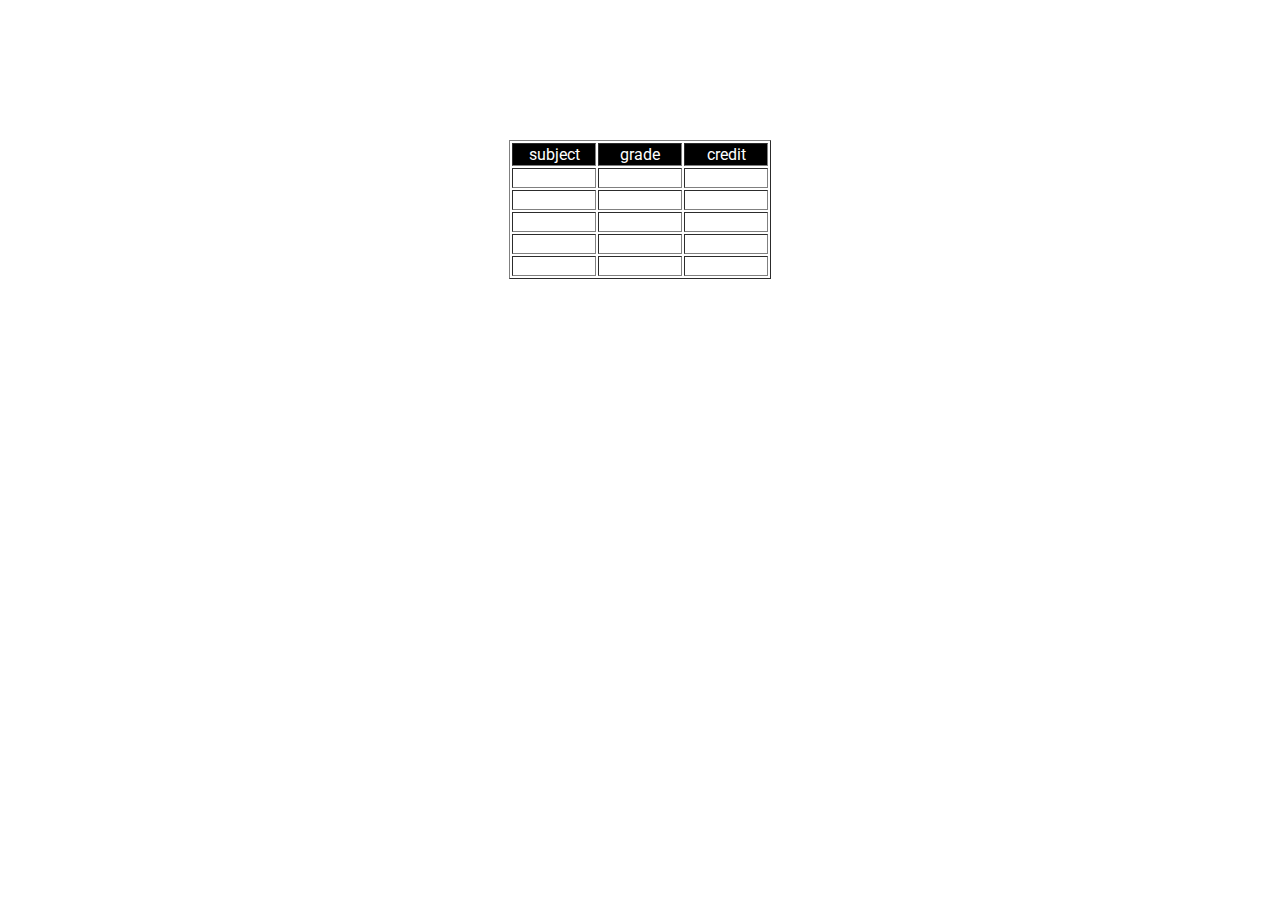
<file: cal.html>
<!DOCTYPE html>
<html lang="en">

<head>
    <meta charset="UTF-8">
    <meta name="viewport" content="width=device-width, initial-scale=1.0">
    <title>Document</title>
    <style>
        @import url('https://fonts.googleapis.com/css?family=Roboto:300');
        body {
            font-family: "Roboto", sans-serif;
        }
        
        table {
            margin-top: 140px;
        }
        
        td {
            width: 80px;
            text-align: center;
        }
        
        #title {
            background-color: black;
            color: white;
        }
        
        p {
            text-align: center;
        }
    </style>
</head>

<body>
    <center>
        <table border="1">
            <tr id="title">
                <td>subject</td>
                <td>grade</td>
                <td>credit</td>
            </tr>
            <tr>
                <td>
                    <p id="s1"></p>
                </td>
                <td>
                    <p id="g1"></p>
                </td>
                <td>
                    <p id="c1"></p>
                </td>

            </tr>
            <tr>
                <td>
                    <p id="s2"></p>
                </td>
                <td>
                    <p id="g2"></p>
                </td>
                <td>
                    <p id="c2"></p>
                </td>

            </tr>
            <tr>
                <td>
                    <p id="s3"></p>
                </td>
                <td>
                    <p id="g3"></p>
                </td>
                <td>
                    <p id="c3"></p>
                </td>

            </tr>
            <tr>
                <td>
                    <p id="s4"></p>
                </td>
                <td>
                    <p id="g4"></p>
                </td>
                <td>
                    <p id="c4"></p>
                </td>

            </tr>
            <tr>
                <td>
                    <p id="s5"></p>
                </td>
                <td>
                    <p id="g5"></p>
                </td>
                <td>
                    <p id="c5"></p>
                </td>

            </tr>

        </table>
        <h3 id="sem1">Your CGPA is</h3>
    </center>

    <script>
        function getQueryParam(param) {
            const urlParams = new URLSearchParams(window.location.search);
            return urlParams.get(param);
        }
        const sem1 = getQueryParam('sem1');

        document.getElementById('sem1').textContent = sem1;

        const s1 = getQueryParam('subject1');
        const s2 = getQueryParam('subject2');
        const s3 = getQueryParam('subject3');
        const s4 = getQueryParam('subject4');
        const s5 = getQueryParam('subject5');
        const g1 = getQueryParam("g1");
        const g2 = getQueryParam("g2");
        const g3 = getQueryParam("g3");
        const g4 = getQueryParam("g4");
        const g5 = getQueryParam("g5");
        const c1 = getQueryParam("c1");
        const c2 = getQueryParam("c2");
        const c3 = getQueryParam("c3");
        const c4 = getQueryParam("c4");
        const c5 = getQueryParam("c5");

        document.getElementById('s1').textContent = s1;
        document.getElementById('s2').textContent = s2;
        document.getElementById('s3').textContent = s3;
        document.getElementById('s4').textContent = s4;
        document.getElementById('s5').textContent = s5;
        document.getElementById('g1').textContent = g1;
        document.getElementById('g2').textContent = g2;
        document.getElementById('g3').textContent = g3;
        document.getElementById('g4').textContent = g4;
        document.getElementById('g5').textContent = g5;
        document.getElementById('c1').textContent = c1;
        document.getElementById('c2').textContent = c2;
        document.getElementById('c3').textContent = c3;
        document.getElementById('c4').textContent = c4;
        document.getElementById('c5').textContent = c5;
    </script>
</body>

</html>
</file>
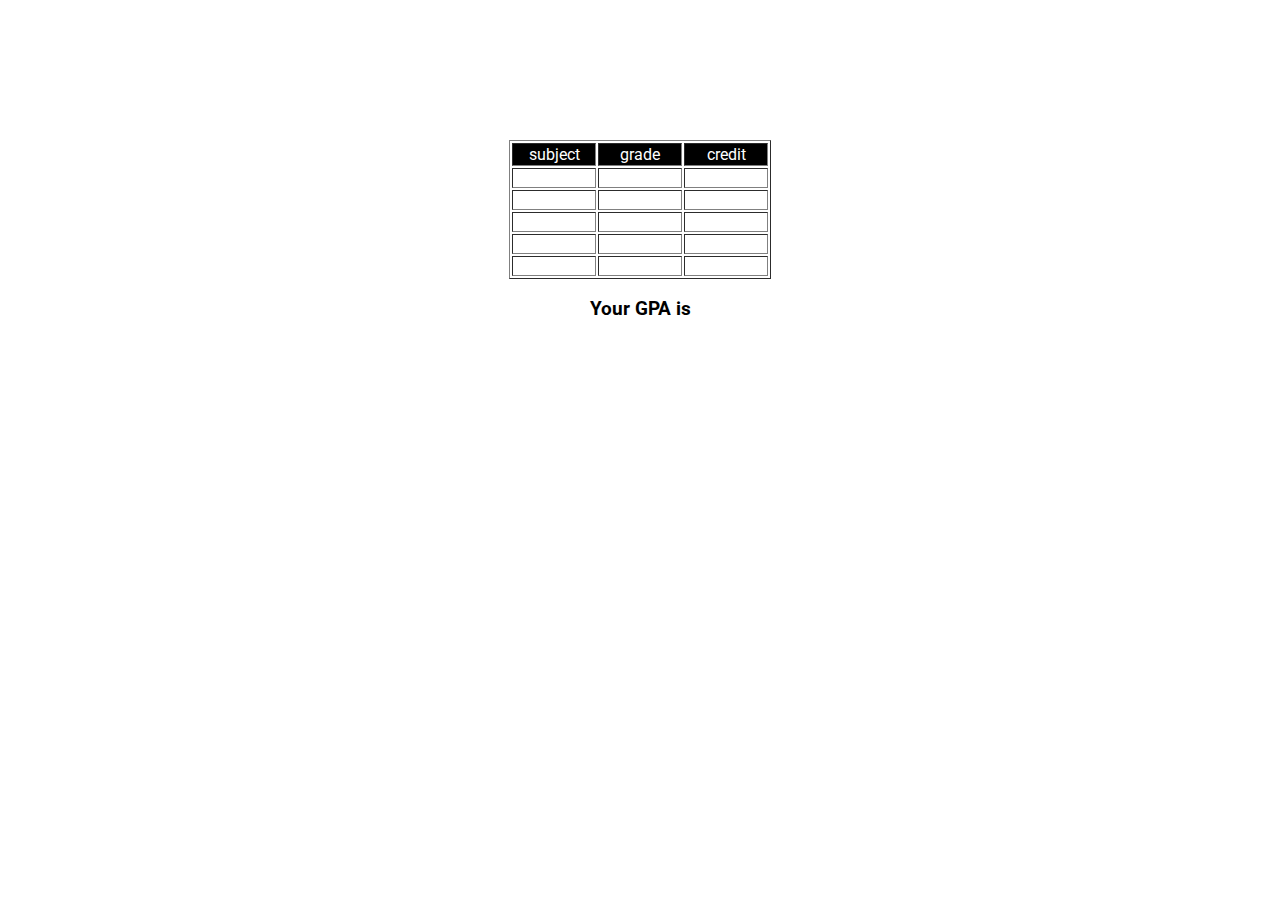
<file: cal2.html>
<!DOCTYPE html>
<html lang="en">

<head>
    <meta charset="UTF-8">
    <meta name="viewport" content="width=device-width, initial-scale=1.0">
    <title>Document</title>
    <style>
        @import url('https://fonts.googleapis.com/css?family=Roboto:300');
        body {
            font-family: "Roboto", sans-serif;
        }
        
        table {
            margin-top: 140px;
        }
        
        td {
            width: 80px;
            text-align: center;
        }
        
        #title {
            background-color: black;
            color: white;
        }
        
        p {
            text-align: center;
        }
    </style>
</head>

<body>
    <center>
        <table border="1">
            <tr id="title">
                <td>subject</td>
                <td>grade</td>
                <td>credit</td>
            </tr>
            <tr>
                <td>
                    <p id="s1"></p>
                </td>
                <td>
                    <p id="g1"></p>
                </td>
                <td>
                    <p id="c1"></p>
                </td>

            </tr>
            <tr>
                <td>
                    <p id="s2"></p>
                </td>
                <td>
                    <p id="g2"></p>
                </td>
                <td>
                    <p id="c2"></p>
                </td>

            </tr>
            <tr>
                <td>
                    <p id="s3"></p>
                </td>
                <td>
                    <p id="g3"></p>
                </td>
                <td>
                    <p id="c3"></p>
                </td>

            </tr>
            <tr>
                <td>
                    <p id="s4"></p>
                </td>
                <td>
                    <p id="g4"></p>
                </td>
                <td>
                    <p id="c4"></p>
                </td>

            </tr>
            <tr>
                <td>
                    <p id="s5"></p>
                </td>
                <td>
                    <p id="g5"></p>
                </td>
                <td>
                    <p id="c5"></p>
                </td>

            </tr>

        </table>
        <h3 id="demo">Your GPA is</h3>
    </center>

    <script>
        function getQueryParam(param) {
            const urlParams = new URLSearchParams(window.location.search);
            return urlParams.get(param);
        }


        const s1 = getQueryParam('subject1');
        const s2 = getQueryParam('subject2');
        const s3 = getQueryParam('subject3');
        const s4 = getQueryParam('subject4');
        const s5 = getQueryParam('subject5');
        const g1 = getQueryParam("g1");
        const g2 = getQueryParam("g2");
        const g3 = getQueryParam("g3");
        const g4 = getQueryParam("g4");
        const g5 = getQueryParam("g5");
        const c1 = getQueryParam("c1");
        const c2 = getQueryParam("c2");
        const c3 = getQueryParam("c3");
        const c4 = getQueryParam("c4");
        const c5 = getQueryParam("c5");


        document.getElementById('s1').textContent = s1;
        document.getElementById('s2').textContent = s2;
        document.getElementById('s3').textContent = s3;
        document.getElementById('s4').textContent = s4;
        document.getElementById('s5').textContent = s5;
        document.getElementById('g1').textContent = g1;
        document.getElementById('g2').textContent = g2;
        document.getElementById('g3').textContent = g3;
        document.getElementById('g4').textContent = g4;
        document.getElementById('g5').textContent = g5;
        document.getElementById('c1').textContent = c1;
        document.getElementById('c2').textContent = c2;
        document.getElementById('c3').textContent = c3;
        document.getElementById('c4').textContent = c4;
        document.getElementById('c5').textContent = c5;
    </script>
</body>

</html>
</file>
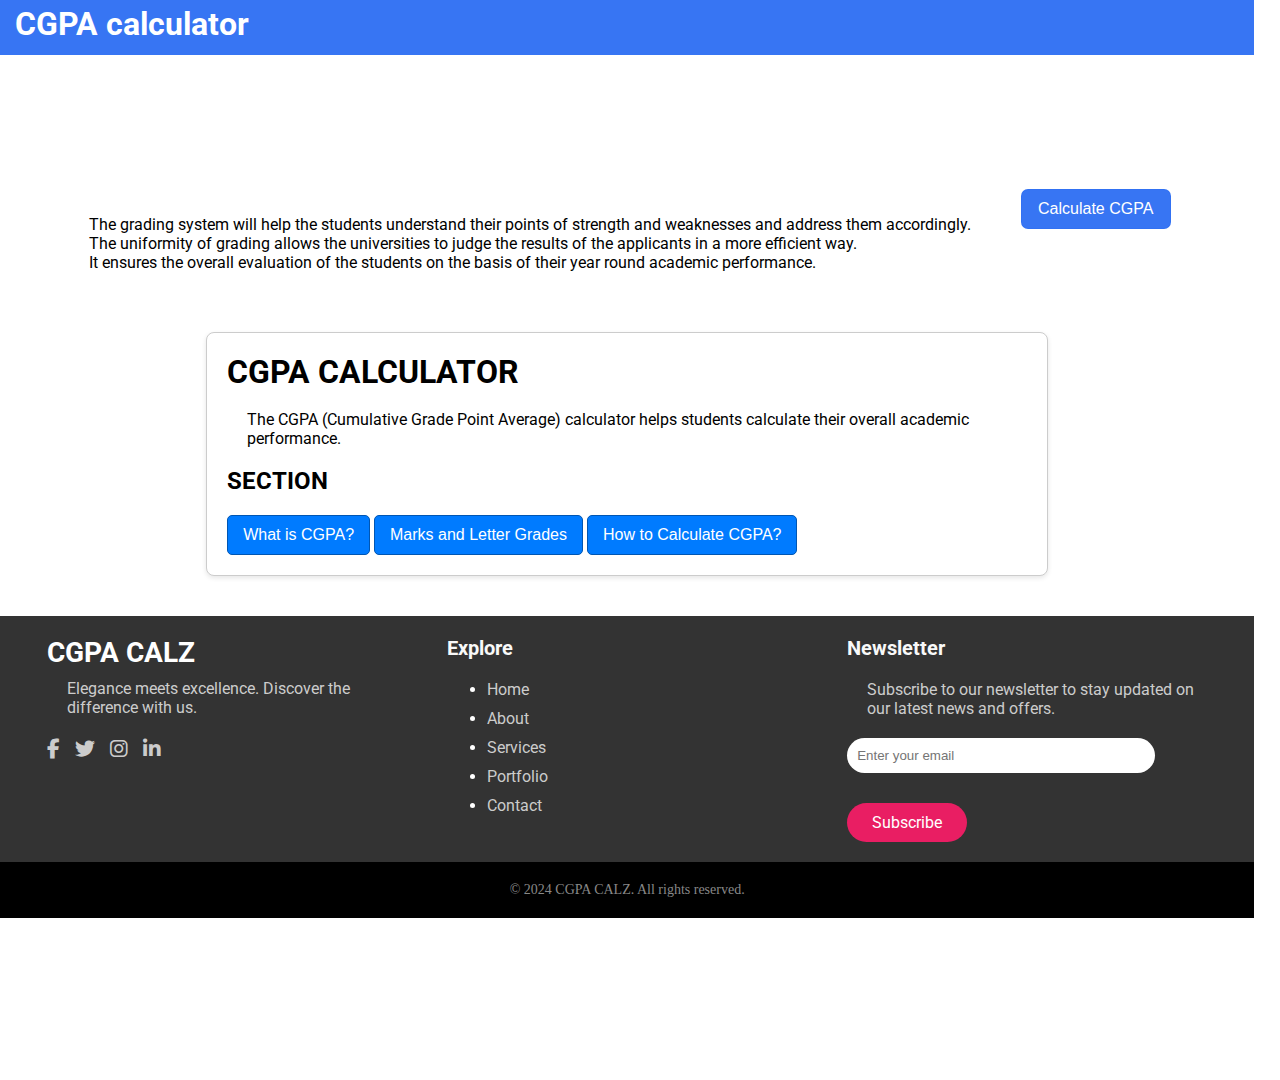
<file: landing.html>
<!DOCTYPE html>
<html lang="en">

<head>
    <meta charset="UTF-8">
    <meta name="viewport" content="width=device-width, initial-scale=1.0">
    <title>Document</title>
    <link rel="stylesheet" href=" https://cdnjs.cloudflare.com/ajax/libs/font-awesome/6.6.0/css/all.min.css ">
    <style>
        @import url('https://fonts.googleapis.com/css?family=Roboto:300');
        * {
            text-decoration: none;
            margin: 0%;
        }
        
        body {
            background-color: white;
            width: 98vw;
            height: 120vh;
            font-family: "Roboto", sans-serif;
        }
        
        header {
            background-color: rgba(49, 113, 243, 0.973);
            ;
            color: white;
            height: 55px;
        }
        
        .container {
            display: flex;
            justify-content: center;
            align-items: center;
            margin-top: 70px;
            margin-bottom: 60px;
        }
        
        .container h1 {
            font-size: 60px;
            margin-left: 40px;
        }
        
        .con {
            margin-right: 50px;
        }
        
        .container button {
            border: 1px solid rgba(49, 113, 243, 0.973);
            width: 150px;
            height: 40px;
            background-color: rgba(49, 113, 243, 0.973);
            ;
            color: white;
            border-radius: 7px;
            margin-right: 15px;
        }
        
        button:hover {
            background-color: darkblue;
        }
        
        .header h1 {
            margin-left: 10px;
            padding: 5px;
        }
        
        p {
            margin-left: 20px;
        }
        
        .fade {
            opacity: 0;
            transform: translateY(-50px);
            animation: fadeIn 2.5s forwards;
        }
        
        @keyframes fadeIn {
            to {
                opacity: 1;
                transform: translateY(0);
            }
        }
        
        .containers {
            max-width: 800px;
            margin: auto;
            padding: 20px;
            background-color: #fff;
            border: 1px solid #ccc;
            border-radius: 8px;
            box-shadow: 0 2px 5px rgba(0, 0, 0, 0.1);
            margin-bottom: 40px;
        }
        
        button {
            padding: 10px 15px;
            margin-top: 20px;
            cursor: pointer;
            border: 1px solid #0056b3;
            background-color: #007bff;
            color: white;
            border-radius: 5px;
            font-size: 16px;
        }
        
        button:hover {
            background-color: #0056b3;
        }
        
        .section {
            display: none;
            /* Hidden by default */
            margin-top: 20px;
            padding: 10px;
            border: 1px solid #ddd;
            border-radius: 5px;
            background-color: #f1f1f1;
        }
        
        table {
            width: 100%;
            border-collapse: collapse;
            margin-top: 20px;
        }
        
        th,
        td {
            padding: 10px;
            border: 1px solid #ddd;
            text-align: left;
        }
        
        th {
            background-color: #e9ecef;
        }
        
        footer {
            background-color: #333;
            color: #fff;
            font-family: "Roboto", serif;
        }
        
        .footer-container {
            display: flex;
            justify-content: space-between;
            flex-wrap: wrap;
            max-width: 1200px;
            margin: auto;
            padding: 0 20px;
        }
        
        .footer-section {
            flex: 1;
            padding: 20px;
        }
        
        .footer-section h1 {
            font-size: 28px;
            margin-bottom: 10px;
            font-weight: bold;
            font-family: "Roboto", serif;
        }
        
        .footer-section p {
            font-size: 16px;
            color: #ccc;
            margin-bottom: 20px;
            font-family: "Roboto", serif;
        }
        
        .footer-section h2 {
            font-size: 20px;
            margin-bottom: 20px;
            color: #f9f9f9;
            font-family: "Roboto", serif;
        }
        
        .footer-section a {
            text-decoration: none;
            color: #ccc;
            display: block;
            margin-bottom: 10px;
            transition: color 0.3s;
            font-family: "Roboto", serif;
        }
        
        .footer-section a:hover {
            color: #fff;
        }
        
        .socials {
            display: flex;
            margin-top: 20px;
        }
        
        .socials a {
            color: #ccc;
            font-size: 20px;
            margin-right: 15px;
            transition: color 0.3s;
        }
        
        .socials a:hover {
            color: #fff;
        }
        
        .newsletter input[type="email "] {
            width: 80%;
            padding: 10px;
            margin-bottom: 10px;
            border: none;
            border-radius: 25px;
            background-color: white;
            color: #000;
        }
        
        .newsletter button {
            padding: 10px 25px;
            border: none;
            border-radius: 25px;
            background-color: #e91e63;
            color: #fff;
            cursor: pointer;
            font-family: 'Roboto', sans-serif;
            transition: background-color 0.3s;
        }
        
        .newsletter button:hover {
            background-color: #c2185b;
        }
        
        .footer-bottom {
            text-align: center;
            padding: 20px;
            background-color: #000;
            font-family: "Roboto", serif;
        }
        
        .footer-bottom p {
            margin: 0;
            font-size: 14px;
            color: #888;
            font-family: "Roboto ", serif;
        }
        
        ul li a {
            font-family: 'Roboto', sans-serif;
        }
    </style>
</head>

<body>
    <div class="header">
        <header>
            <h1>CGPA calculator</h1>
        </header>
    </div>
    <div class="container">
        <div class="con">
            <h1 class="fade">welcome <span id="displayName"></span>!</h1><br>
            <p>The grading system will help the students understand their points of strength and weaknesses and address them accordingly. <br>The uniformity of grading allows the universities to judge the results of the applicants in a more efficient way.
                <br>It ensures the overall evaluation of the students on the basis of their year round academic performance.</p>
        </div>

        <a href="samp.html"> <button>Calculate CGPA</button></a>
    </div>
    <div class="containers">
        <h1>CGPA CALCULATOR</h1><br>
        <p>The CGPA (Cumulative Grade Point Average) calculator helps students calculate their overall academic performance.</p>
        <br>
        <h2>SECTION</h2>
        <button id="showCgpaDefinition">What is CGPA?</button>
        <div id="cgpaDefinition" class="section">
            <h3>WHAT IS CGPA?</h3>
            <p>CGPA stands for Cumulative Grade Point Average. It is a measure of a student's academic performance calculated by taking the average of grade points obtained in all subjects.</p>
        </div>

        <button id="showGradeTable">Marks and Letter Grades</button>
        <div id="gradeTable" class="section">
            <h3>Marks and Letter Grades</h3>
            <table>
                <tr>
                    <th>Marks</th>
                    <th>Letter Grade</th>
                    <th>Mark Splitup</th>
                </tr>
                <tr>
                    <td>90-100</td>
                    <td>O</td>
                    <td>10</td>

                </tr>
                <tr>
                    <td>80-89</td>
                    <td>A+</td>
                    <td>9</td>
                </tr>
                <tr>
                    <td>70-79</td>
                    <td>A</td>
                    <td>8</td>
                </tr>
                <tr>
                    <td>60-69</td>
                    <td>B+</td>
                    <td>7</td>
                </tr>
                <tr>
                    <td>55-59</td>
                    <td>B</td>
                    <td>6</td>
                </tr>
                <tr>
                    <td>50-55</td>
                    <td>C+</td>
                    <td>5</td>
                </tr>
                <tr>
                    <td>45-49</td>
                    <td>C</td>
                    <td>4</td>
                </tr>
                <tr>
                    <td>0-39</td>
                    <td>U</td>
                    <td>0</td>
                </tr>
            </table>
        </div>

        <button id="showCalculationMethod">How to Calculate CGPA?</button>
        <div id="calculationMethod" class="section">
            <h3>How to Calculate CGPA?</h3>
            <p>To calculate CGPA, use the formula:</p>
            <p>CGPA = (Total Grade Points Earned) / (Total Credits)</p>
            <table>
                <tr>
                    <th>Subject</th>
                    <th>Grade</th>
                    <th>Credits</th>

                </tr>
                <!-- Add rows for subjects here -->
            </table>
        </div>

        <div id="thankYouMessage" class="section">
            <h3>Thank You!</h3>
            <p>Your CGPA will be calculated based on the grades you input.</p>
        </div>
    </div>
    <footer>
        <div class="footer-container">
            <div class="footer-section logo">
                <h1>CGPA CALZ</h1>
                <p>Elegance meets excellence. Discover the difference with us.</p>
                <div class="socials ">
                    <a href="# "><i class="fab fa-facebook-f"></i></a>
                    <a href="# "><i class="fab fa-twitter"></i></a>
                    <a href="# "><i class="fab fa-instagram"></i></a>
                    <a href="# "><i class="fab fa-linkedin-in"></i></a>
                </div>
            </div>
            <div class="footer-section links ">
                <h2>Explore</h2>
                <ul>
                    <li><a href="# ">Home</a></li>
                    <li><a href="# ">About</a></li>
                    <li><a href="# ">Services</a></li>
                    <li><a href="# ">Portfolio</a></li>
                    <li><a href="# ">Contact</a></li>
                </ul>
            </div>
            <div class="footer-section newsletter ">
                <h2>Newsletter</h2>
                <p>Subscribe to our newsletter to stay updated on our latest news and offers.</p>
                <form action="# " method="post ">
                    <input type="email " name="email " placeholder="Enter your email " required>
                    <button type="submit ">Subscribe</button>
                </form>
            </div>
        </div>
        <div class="footer-bottom ">
            <p>&copy; 2024 CGPA CALZ. All rights reserved.</p>
        </div>
    </footer>

    <script>
        // Show/hide CGPA definition
        document.getElementById('showCgpaDefinition').addEventListener('click', function() {
            const definition = document.getElementById('cgpaDefinition');
            definition.style.display = 'block';
            document.getElementById('showGradeTable').style.display = 'block'; // Show the next button
        });

        // Show/hide grade table
        document.getElementById('showGradeTable').addEventListener('click', function() {
            const gradeTable = document.getElementById('gradeTable');
            gradeTable.style.display = 'block';
            document.getElementById('showCalculationMethod').style.display = 'block'; // Show the next button
        });

        // Show/hide calculation method
        document.getElementById('showCalculationMethod').addEventListener('click', function() {
            const calculationMethod = document.getElementById('calculationMethod');
            calculationMethod.style.display = 'block';
            document.getElementById('thankYouMessage').style.display = 'block'; // Show thank you message
        });

        function getQueryParam(param) {
            const urlParams = new URLSearchParams(window.location.search);
            return urlParams.get(param);
        }


        const name = getQueryParam('name');


        document.getElementById('displayName').textContent = name;
    </script>
</body>

</html>
</file>
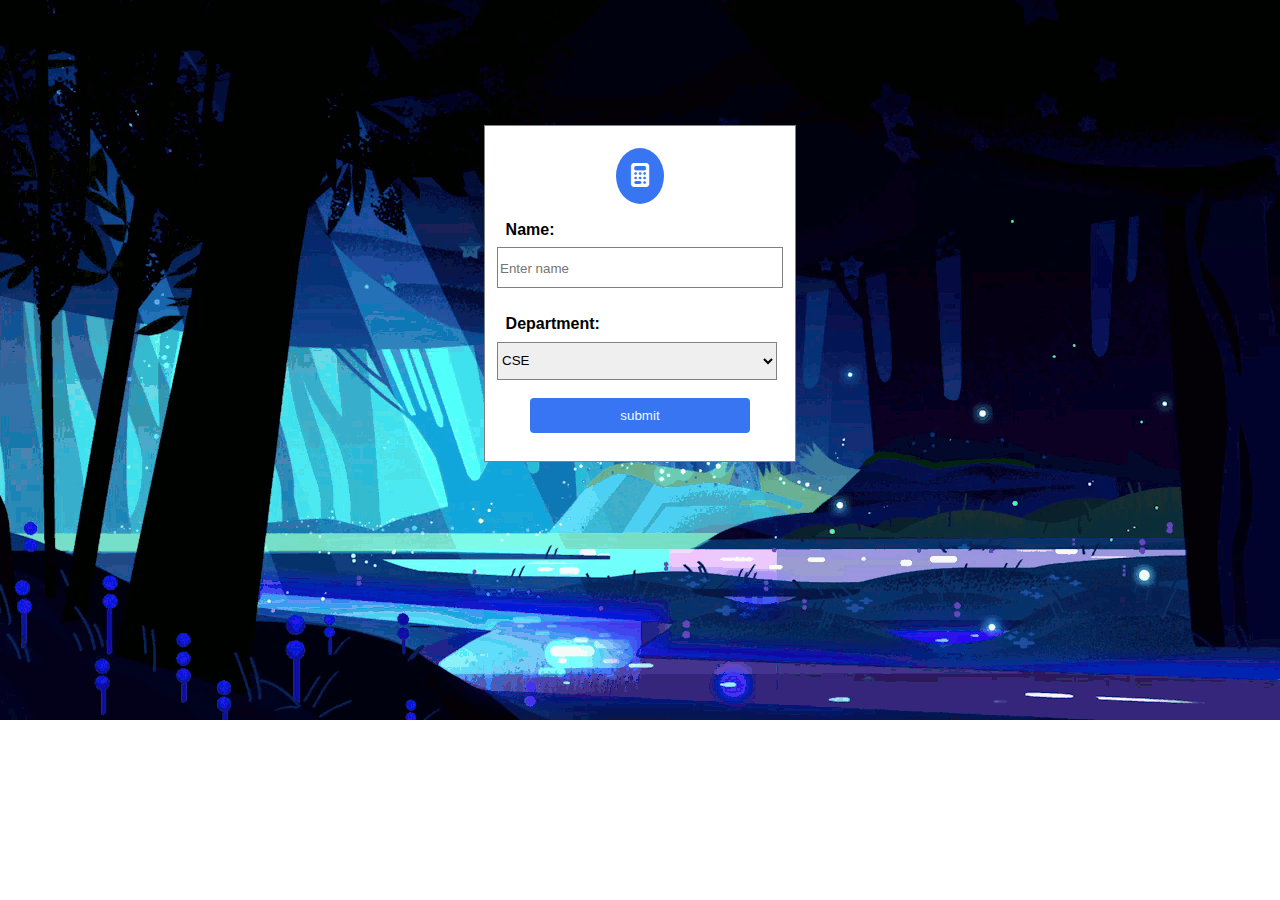
<file: loginpage.html>
<!DOCTYPE html>
<html lang="en">

<head>
    <meta charset="UTF-8">
    <meta name="viewport" content="width=device-width, initial-scale=1.0">
    <link rel="stylesheet" href=https://cdnjs.cloudflare.com/ajax/libs/font-awesome/6.5.2/css/all.min.css>
    <link rel=" stylesheet " href="loginpage.css ">

    <title>calculator</title>
</head>

<body>

    <fieldset>

        <center>
            <h2><i class="fa-solid fa-calculator"></i></h2>
        </center>
        <form id="loginform" action="landing.html" method="GET">
            <div class="form-control">
                <h4>Name:</h4>
                <input type="text" placeholder="Enter name" size="20 " id="email" name="name">
                <br>
                <small>error</small>
                <br> </div>

            <div class="form-control">
                <h4>Department:</h4>
                <select value="">
                    <option>CSE</option>
                    <option>ECE</option>
                    <option>EEE</option>
                    <option>IT</option>
                    <option>MECH</option>
                    <option>AUTO</option>
                    <option>CIVIL</option>
                </select>

                <br>

                <br></div>

            <center>

                <button type="submit">submit</button>

            </center><br>



        </form>
    </fieldset>


    <script src="login.js "></script>
</body>

</html>
</file>
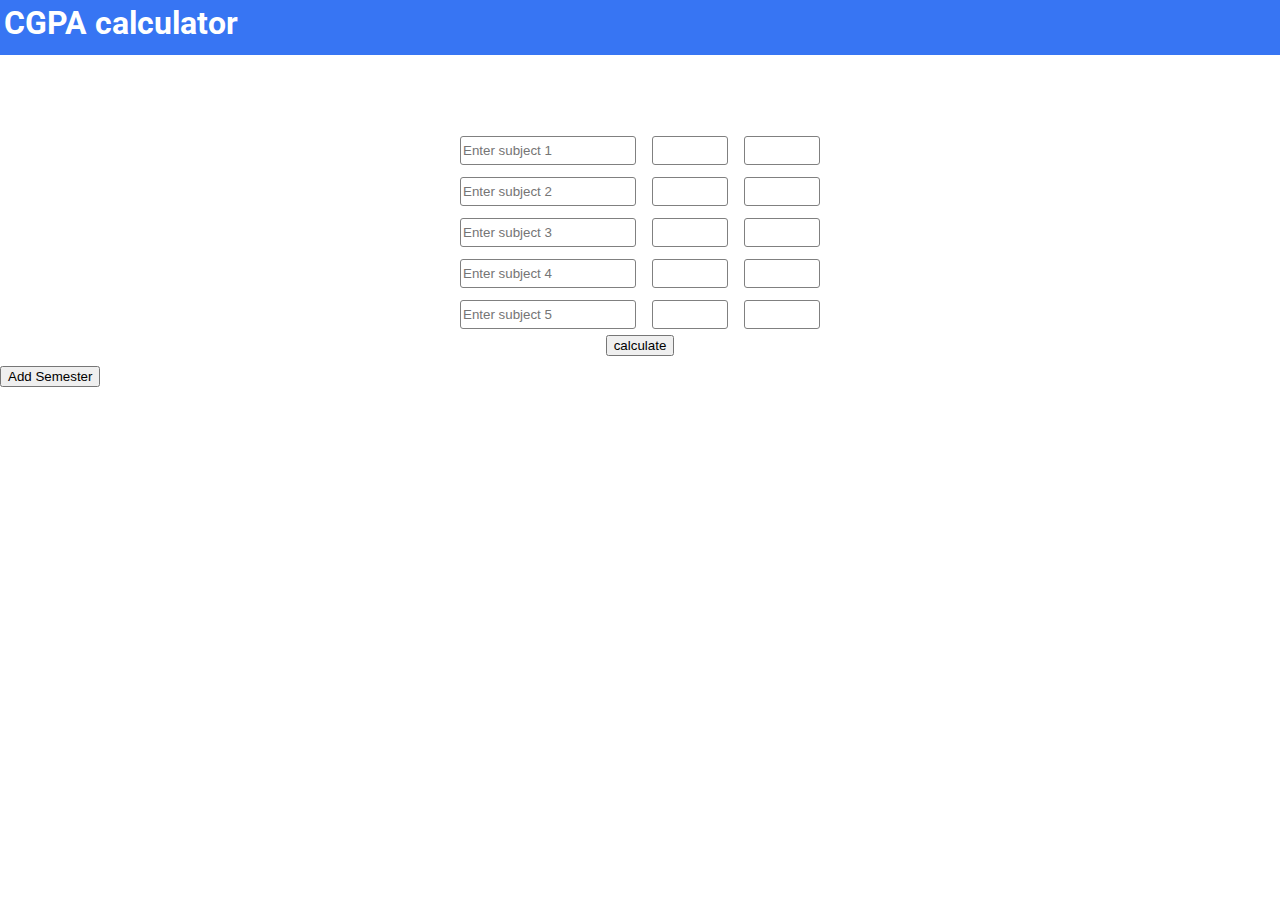
<file: s1.html>
<!DOCTYPE html>
<html lang="en">

<head>
    <meta charset="UTF-8">
    <meta name="viewport" content="width=device-width, initial-scale=1.0">
    <title>semester 1</title>
    <link rel="stylesheet" href="s1.css">
</head>

<body>
    <div class="header">
        <header>
            <h1>CGPA calculator</h1>
        </header>
    </div>


    <form id="loginform" action="" method="GET">
        <center>
            <fieldset>




                <br> <input type="text" name="subject1" placeholder="Enter subject 1" required>
                <input type="text" id="grade" name="g1" required>
                <input type="number" id="credit" name="c1" required><br>
                <input type="text" name="subject2" placeholder="Enter subject 2" required>
                <input type="text" id="grade1" name="g2" required>
                <input type="number" id="credit1" name="c2" required><br>
                <input type=" text" name="subject3" placeholder="Enter subject 3 " required>
                <input type="text" id="grade2" name="g3" required>
                <input type="number" id="credit2" name="c3" required><br>
                <input type="text " name="subject4" placeholder="Enter subject 4 " required>
                <input type="text " id="grade3" name="g4" required>
                <input type="number " id="credit3" name="c4" required><br>
                <input type="text " name="subject5" placeholder="Enter subject 5 " required>
                <input type="text " id="grade4" name="g5" required>
                <input type="number " id="credit4" name="c5" required><br>
                <button onclick="gpa()">calculate</button>



            </fieldset>
        </center>
        <p id="demo" name="sem1">
        </p>
    </form>
    <a href="s2."> <button>Add Semester</button></a>





</body>
<script src="s1.js ">
</script>

</html>
</file>
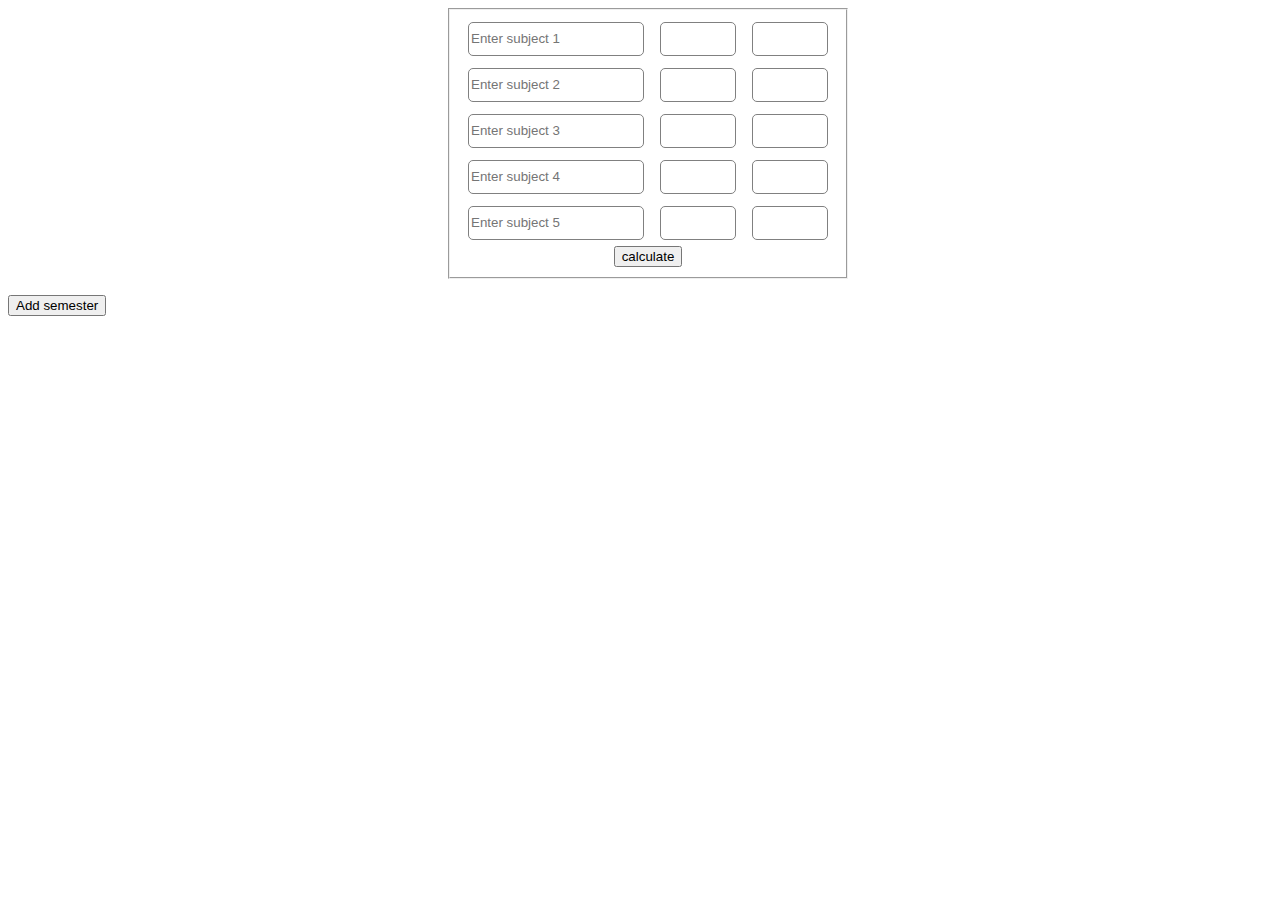
<file: s2.html>
<!DOCTYPE html>
<html lang="en">

<head>
    <meta charset="UTF-8">
    <meta name="viewport" content="width=device-width, initial-scale=1.0">
    <title>semester</title>
    <link rel="stylesheet" href="s2.css">
</head>

<body>



    <form id="loginform" action="cal2.html" method="GET">
        <center>
            <fieldset>



                <input type="text" name="subject1" placeholder="Enter subject 1" required>
                <input type="text" id="grade" name="g1" required>
                <input type="number" id="credit" name="c1" required><br>
                <input type="text" name="subject2" placeholder="Enter subject 2" required>
                <input type="text" id="grade1" name="g2" required>
                <input type="number" id="credit1" name="c2" required><br>
                <input type=" text" name="subject3" placeholder="Enter subject 3 " required>
                <input type="text" id="grade2" name="g3" required>
                <input type="number" id="credit2" name="c3" required><br>
                <input type="text " name="subject4" placeholder="Enter subject 4 " required>
                <input type="text " id="grade3" name="g4" required>
                <input type="number " id="credit3" name="c4" required><br>
                <input type="text " name="subject5" placeholder="Enter subject 5 " required>
                <input type="text " id="grade4" name="g5" required>
                <input type="number " id="credit4" name="c5" required><br>
                <button>calculate</button>



            </fieldset>
        </center>
        <p id="demo"></p>
    </form>
    <a href="s2.html"> <button>Add semester</button></a>





</body>
<script src="s2.js ">
</script>

</html>
</file>
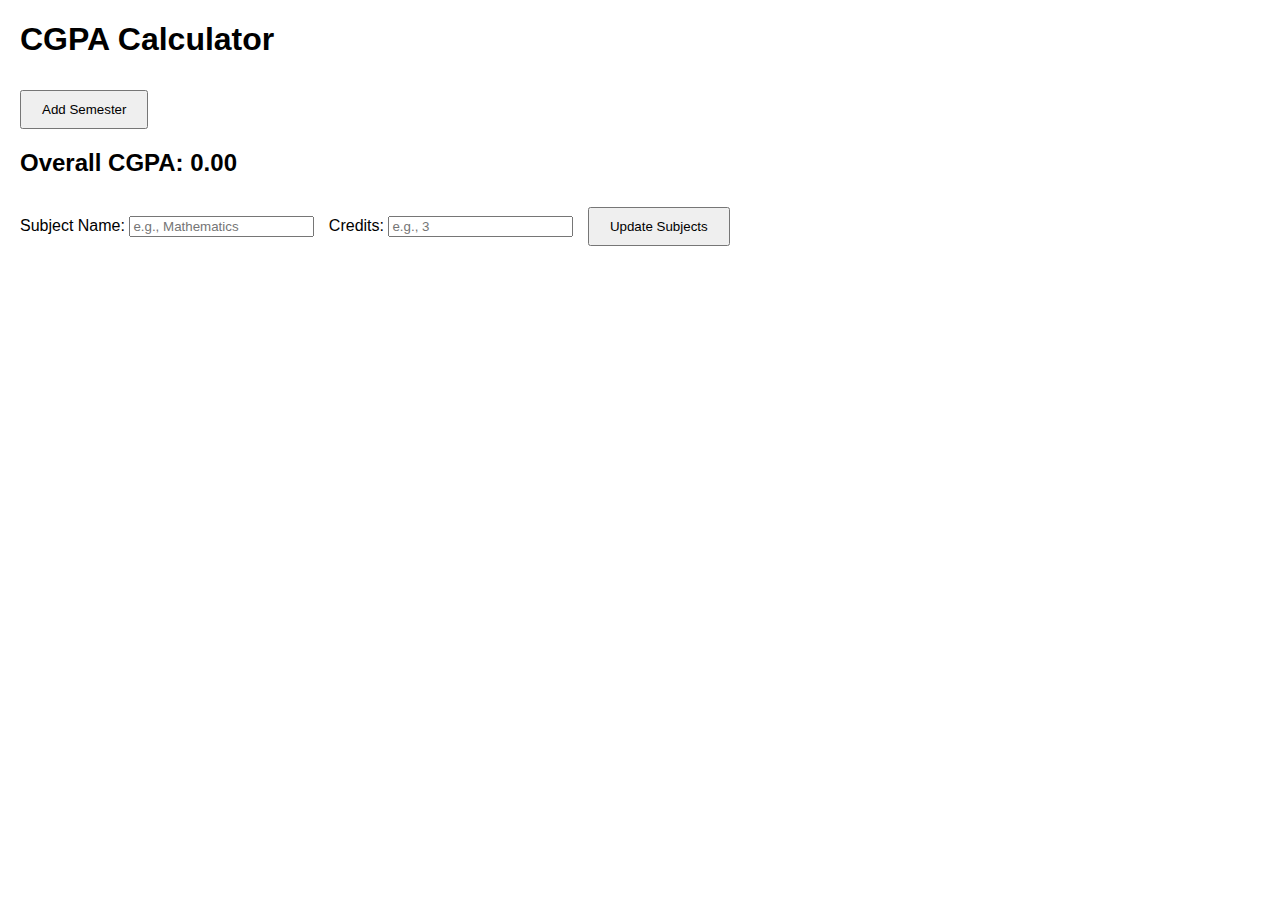
<file: sample.html>
<!DOCTYPE html>
<html lang="en">

<head>
    <meta charset="UTF-8">
    <meta name="viewport" content="width=device-width, initial-scale=1.0">
    <title>CGPA Calculator</title>
    <style>
        body {
            font-family: Arial, sans-serif;
            margin: 20px;
        }
        
        table {
            width: 100%;
            border-collapse: collapse;
            margin-bottom: 20px;
        }
        
        th,
        td {
            padding: 10px;
            border: 1px solid #ddd;
            text-align: center;
        }
        
        .semester-container {
            margin-bottom: 40px;
        }
        
        button {
            padding: 10px 20px;
            margin-top: 10px;
        }
        
        .input-container {
            margin-bottom: 20px;
        }
        
        .input-container input {
            margin-right: 10px;
        }
    </style>
</head>

<body>
    <h1>CGPA Calculator</h1>
    <div id="semesters"></div>
    <button onclick="addSemester()">Add Semester</button>
    <h2 id="overall-cgpa-display">Overall CGPA: 0.00</h2>

    <div class="input-container">
        <label for="subject-name">Subject Name: </label>
        <input type="text" id="subject-name" placeholder="e.g., Mathematics" />
        <label for="subject-credits">Credits: </label>
        <input type="number" id="subject-credits" placeholder="e.g., 3" />
        <button onclick="updateSubjects()">Update Subjects</button>
    </div>

    <script>
        const semesterSubjects = [{
                name: "Semester 1",
                subjects: [{
                    name: "Communicative English",
                    credits: 2
                }, {
                    name: "Matrices,Differential and Integral Calculus",
                    credits: 4
                }, {
                    name: "Engineering Chemistry",
                    credits: 3
                }, {
                    name: "Programming for Problem Solving in C",
                    credits: 3
                }, {
                    name: "Engineering Graphics",
                    credits: 4
                }, {
                    name: "Chemistry Laboratory",
                    credits: 1
                }, {
                    name: "C Programming Laboratory",
                    credits: 2
                }, {
                    name: "Communication English Laboratory",
                    credits: 1
                }]
            }, {
                name: "Semester 2",
                subjects: [{
                    name: "Vector Calculas and Complex Functions",
                    credits: 4
                }, {
                    name: "Engineering Physics",
                    credits: 3
                }, {
                    name: "Programming for Problem Solving in Python",
                    credits: 4
                }, {
                    name: "Basic Electrical Electronics And Communication Enginnering",
                    credits: 3
                }, {
                    name: "Introduction To Information And Computing Technology",
                    credits: 3
                }, {
                    name: "Constitution Of India",
                    credits: 0
                }, {
                    name: "Physics Laboratory",
                    credits: 1
                }, {
                    name: "Basic Electrical Electronics And Communication Enginnering Laboratory",
                    credits: 1
                }, {
                    name: "Workshop Practice",
                    credits: 2
                }, {
                    name: "QA/VR",
                    credits: 1
                }]
            },

            {
                name: "Semester 3",
                subjects: [{
                    name: "Data Structures",
                    credits: 3
                }, {
                    name: "Digital Logic Circuits",
                    credits: 4
                }, {
                    name: "Object Oriented Programming",
                    credits: 3
                }, {
                    name: "Computer Architecture",
                    credits: 3
                }, {
                    name: "Discrete Mathematics",
                    credits: 4
                }, {
                    name: "Fundamental Of Nano Science",
                    credits: 0
                }, {
                    name: "Data Structure Laboratory",
                    credits: 1
                }, {
                    name: "Object Oriented Programming Laboratory",
                    credits: 1
                }, {
                    name: "Personality And Character Development",
                    credits: 0
                }, {
                    name: "QA/BS",
                    credits: 1
                }]
            },

            {
                name: "Semester 4",
                subjects: [{
                    name: "Operating System",
                    credits: 3
                }, {
                    name: "Design And Analysis Of Algorithms",
                    credits: 4
                }, {
                    name: "Object Oriented Software Engineering",
                    credits: 3
                }, {
                    name: "Database Management System",
                    credits: 3
                }, {
                    name: "Java Programming",
                    credits: 3
                }, {
                    name: "Probability And Queueing Theory",
                    credits: 4
                }, {
                    name: "Environmental Science And Engineering",
                    credits: 0
                }, {
                    name: "Operating System Laboratory",
                    credits: 1
                }, {
                    name: "Programming in JAVA Laboratory",
                    credits: 1
                }, {
                    name: "Database Management System",
                    credits: 1
                }, {
                    name: "QA/CS",
                    credits: 1
                }]
            },

            {
                name: "Semester 5",
                subjects: [{
                    name: "Internet Programming",
                    credits: 3
                }, {
                    name: "Theory Of Computation",
                    credits: 4
                }, {
                    name: "Computer Network",
                    credits: 3
                }, {
                    name: "Professional Ethics And Human Values",
                    credits: 3
                }, {
                    name: "Professional Elective-I",
                    credits: 3
                }, {
                    name: "Open Elective-I",
                    credits: 3
                }, {
                    name: "Internet Programming Laboratory",
                    credits: 1
                }, {
                    name: "Computer Network Laboratory",
                    credits: 1
                }, {
                    name: "QA/SS",
                    credits: 1
                }]
            },

            {
                name: "Semester 6",
                subjects: [{
                    name: "Mobile Computing",
                    credits: 3
                }, {
                    name: "Compiler Design",
                    credits: 3
                }, {
                    name: "Artificial Intelligence",
                    credits: 4
                }, {
                    name: "Resource Management And Techniques",
                    credits: 3
                }, {
                    name: "Professional Elective-II",
                    credits: 3
                }, {
                    name: "Open Elective-II",
                    credits: 3
                }, {
                    name: "Mobile Application Development Laboratory",
                    credits: 1
                }, {
                    name: "Compiler Design Laboratory",
                    credits: 1
                }, {
                    name: "Internship",
                    credits: 1
                }, {
                    name: "Mini Project",
                    credits: 1
                }]
            },

            {
                name: "Semester 7",
                subjects: [{
                    name: "Cryptography And Network Security",
                    credits: 3
                }, {
                    name: "Data Science Using Python",
                    credits: 3
                }, {
                    name: "Cloud Computing And Virtualization",
                    credits: 3
                }, {
                    name: "Professional Elective-III",
                    credits: 3
                }, {
                    name: "Professional Elective-IV",
                    credits: 3
                }, {
                    name: "Open Elective-III",
                    credits: 3
                }, {
                    name: "Cloud Computing Laboratory",
                    credits: 2
                }, {
                    name: "Data Science Using Python Laboratory",
                    credits: 2
                }, ]
            },

            {
                name: "Semester 8",
                subjects: [{
                    name: "Professional Elective-V",
                    credits: 3
                }, {
                    name: "Professional Elective-VI",
                    credits: 3
                }, {
                    name: "Project Work",
                    credits: 6
                }]
            },

        ];

        let currentSemesterIndex = 0;

        function loadSemesters() {
            const semestersContainer = document.getElementById('semesters');
            semestersContainer.innerHTML = '';

            const semester = semesterSubjects[currentSemesterIndex];
            const semesterContainer = document.createElement('div');
            semesterContainer.className = 'semester-container';

            const semesterTitle = document.createElement('h3');
            semesterTitle.textContent = semester.name;
            semesterContainer.appendChild(semesterTitle);

            const table = document.createElement('table');
            table.className = 'subject-list';

            const headerRow = document.createElement('tr');
            headerRow.innerHTML = `
                <th>Subject</th>
                <th>Grade</th>
                <th>Credit Hours</th>
            `;
            table.appendChild(headerRow);

            semester.subjects.forEach(subject => {
                const row = document.createElement('tr');

                const subjectCell = document.createElement('td');
                subjectCell.textContent = subject.name;

                const gradeCell = document.createElement('td');
                const gradeSelect = document.createElement('select');
                ['O', 'A+', 'A', 'B+', 'B', 'C+', 'C'].forEach(grade => {
                    const option = document.createElement('option');
                    option.value = grade;
                    option.textContent = grade;
                    gradeSelect.appendChild(option);
                });
                gradeSelect.onchange = calculateOverallCGPA;
                gradeCell.appendChild(gradeSelect);

                const creditsCell = document.createElement('td');
                creditsCell.textContent = subject.credits;

                row.appendChild(subjectCell);
                row.appendChild(gradeCell);
                row.appendChild(creditsCell);

                table.appendChild(row);
            });

            semesterContainer.appendChild(table);
            semestersContainer.appendChild(semesterContainer);
        }

        function addSemester() {
            currentSemesterIndex++;
            if (currentSemesterIndex < semesterSubjects.length) {
                loadSemesters();
            }
        }

        function updateSubjects() {
            const subjectName = document.getElementById('subject-name').value.trim();
            const credits = parseInt(document.getElementById('subject-credits').value);

            if (subjectName && !isNaN(credits)) {
                semesterSubjects.forEach(semester => {
                    semester.subjects.forEach(subject => {
                        subject.name = subjectName;
                        subject.credits = credits;
                    });
                });
                loadSemesters();
            } else {
                alert('Please enter valid subject name and credits.');
            }
        }

        function calculateOverallCGPA() {
            let totalCredits = 0;
            let totalGradePoints = 0;

            const rows = document.querySelectorAll('.semester-container .subject-list tr');
            rows.forEach((row, rowIndex) => {
                if (rowIndex === 0) return; // Skip header row
                const grade = row.cells[1].querySelector('select').value;
                const credits = parseInt(row.cells[2].textContent);
                totalCredits += credits;
                totalGradePoints += getGradePoint(grade) * credits;
            });

            const overallCgpa = totalGradePoints / totalCredits;
            document.getElementById('overall-cgpa-display').textContent = Overall CGPA: $ {
                overallCgpa.toFixed(2)
            };
        }

        function getGradePoint(grade) {
            switch (grade) {
                case 'O':
                    return 10;
                case 'A+':
                    return 9;
                case 'A':
                    return 8;
                case 'B+':
                    return 7;
                case 'B':
                    return 6;
                case 'C+':
                    return 5;
                case 'C':
                    return 4;

                default:
                    return 0;
            }
        }

        // Load the first semester initially
        loadSemesters();
    </script>
</body>

</html>
</file>
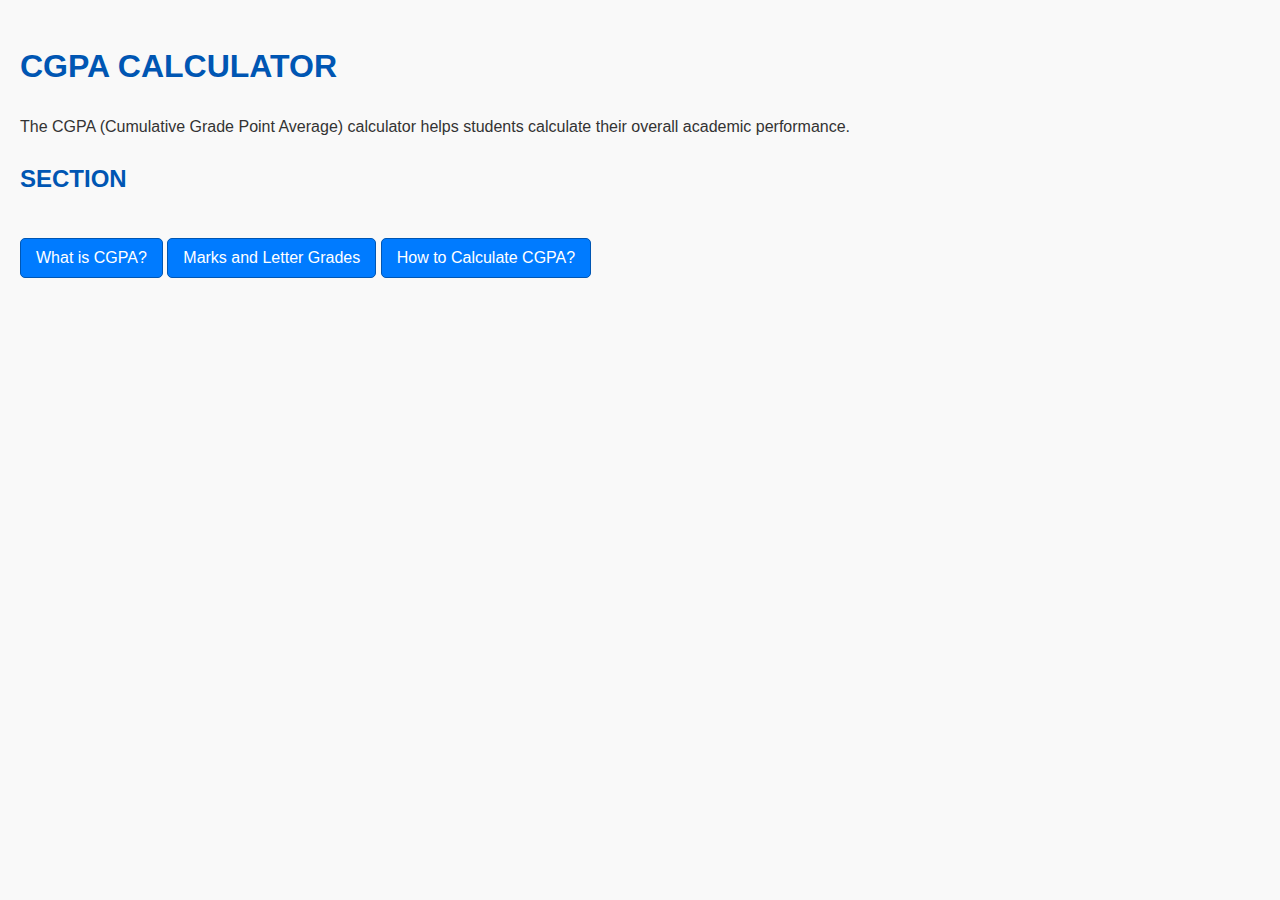
<file: sample3.html>
<!DOCTYPE html>
<html lang="en">

<head>
    <meta charset="UTF-8">
    <meta name="viewport" content="width=device-width, initial-scale=1.0">
    <title>CGPA CALCULATOR</title>
    <style>
        body {
            font-family: Arial, sans-serif;
            line-height: 1.6;
            background-color: #f9f9f9;
            margin: 0;
            padding: 20px;
            color: #333;
        }
        
        h1,
        h2 {
            color: #0056b3;
            /* Wikipedia blue */
        }
        
        .containers {
            max-width: 800px;
            margin: auto;
            padding: 20px;
            background-color: #fff;
            border: 1px solid #ccc;
            border-radius: 8px;
            box-shadow: 0 2px 5px rgba(0, 0, 0, 0.1);
        }
        
        button {
            padding: 10px 15px;
            margin-top: 20px;
            cursor: pointer;
            border: 1px solid #0056b3;
            background-color: #007bff;
            color: white;
            border-radius: 5px;
            font-size: 16px;
        }
        
        button:hover {
            background-color: #0056b3;
        }
        
        .section {
            display: none;
            /* Hidden by default */
            margin-top: 20px;
            padding: 10px;
            border: 1px solid #ddd;
            border-radius: 5px;
            background-color: #f1f1f1;
        }
        
        table {
            width: 100%;
            border-collapse: collapse;
            margin-top: 20px;
        }
        
        th,
        td {
            padding: 10px;
            border: 1px solid #ddd;
            text-align: left;
        }
        
        th {
            background-color: #e9ecef;
        }
    </style>
</head>

<body>
    <div class="container">
        <h1>CGPA CALCULATOR</h1>
        <p>The CGPA (Cumulative Grade Point Average) calculator helps students calculate their overall academic performance.</p>

        <h2>SECTION</h2>
        <button id="showCgpaDefinition">What is CGPA?</button>
        <div id="cgpaDefinition" class="section">
            <h3>WHAT IS CGPA?</h3>
            <p>CGPA stands for Cumulative Grade Point Average. It is a measure of a student's academic performance calculated by taking the average of grade points obtained in all subjects.</p>
        </div>

        <button id="showGradeTable">Marks and Letter Grades</button>
        <div id="gradeTable" class="section">
            <h3>Marks and Letter Grades</h3>
            <table>
                <tr>
                    <th>Marks</th>
                    <th>Letter Grade</th>
                    <th>Grade Points</th>
                </tr>
                <tr>
                    <td>90-100</td>
                    <td>A+</td>
                    <td>4.0</td>
                </tr>
                <tr>
                    <td>80-89</td>
                    <td>A</td>
                    <td>4.0</td>
                </tr>
                <tr>
                    <td>70-79</td>
                    <td>B+</td>
                    <td>3.5</td>
                </tr>
                <tr>
                    <td>60-69</td>
                    <td>B</td>
                    <td>3.0</td>
                </tr>
                <tr>
                    <td>50-59</td>
                    <td>C</td>
                    <td>2.0</td>
                </tr>
                <tr>
                    <td>40-49</td>
                    <td>D</td>
                    <td>1.0</td>
                </tr>
                <tr>
                    <td>0-39</td>
                    <td>F</td>
                    <td>0.0</td>
                </tr>
            </table>
        </div>

        <button id="showCalculationMethod">How to Calculate CGPA?</button>
        <div id="calculationMethod" class="section">
            <h3>How to Calculate CGPA?</h3>
            <p>To calculate CGPA, use the formula:</p>
            <p>CGPA = (Total Grade Points Earned) / (Total Credits)</p>
            <table>
                <tr>
                    <th>Subject</th>
                    <th>Grade</th>
                    <th>Credits</th>
                    <th>Grade Points</th>
                </tr>
                <!-- Add rows for subjects here -->
            </table>
        </div>

        <div id="thankYouMessage" class="section">
            <h3>Thank You!</h3>
            <p>Your CGPA will be calculated based on the grades you input.</p>
        </div>
    </div>

    <script>
        // Show/hide CGPA definition
        document.getElementById('showCgpaDefinition').addEventListener('click', function() {
            const definition = document.getElementById('cgpaDefinition');
            definition.style.display = 'block';
            document.getElementById('showGradeTable').style.display = 'block'; // Show the next button
        });

        // Show/hide grade table
        document.getElementById('showGradeTable').addEventListener('click', function() {
            const gradeTable = document.getElementById('gradeTable');
            gradeTable.style.display = 'block';
            document.getElementById('showCalculationMethod').style.display = 'block'; // Show the next button
        });

        // Show/hide calculation method
        document.getElementById('showCalculationMethod').addEventListener('click', function() {
            const calculationMethod = document.getElementById('calculationMethod');
            calculationMethod.style.display = 'block';
            document.getElementById('thankYouMessage').style.display = 'block'; // Show thank you message
        });
    </script>
</body>

</html>
</file>
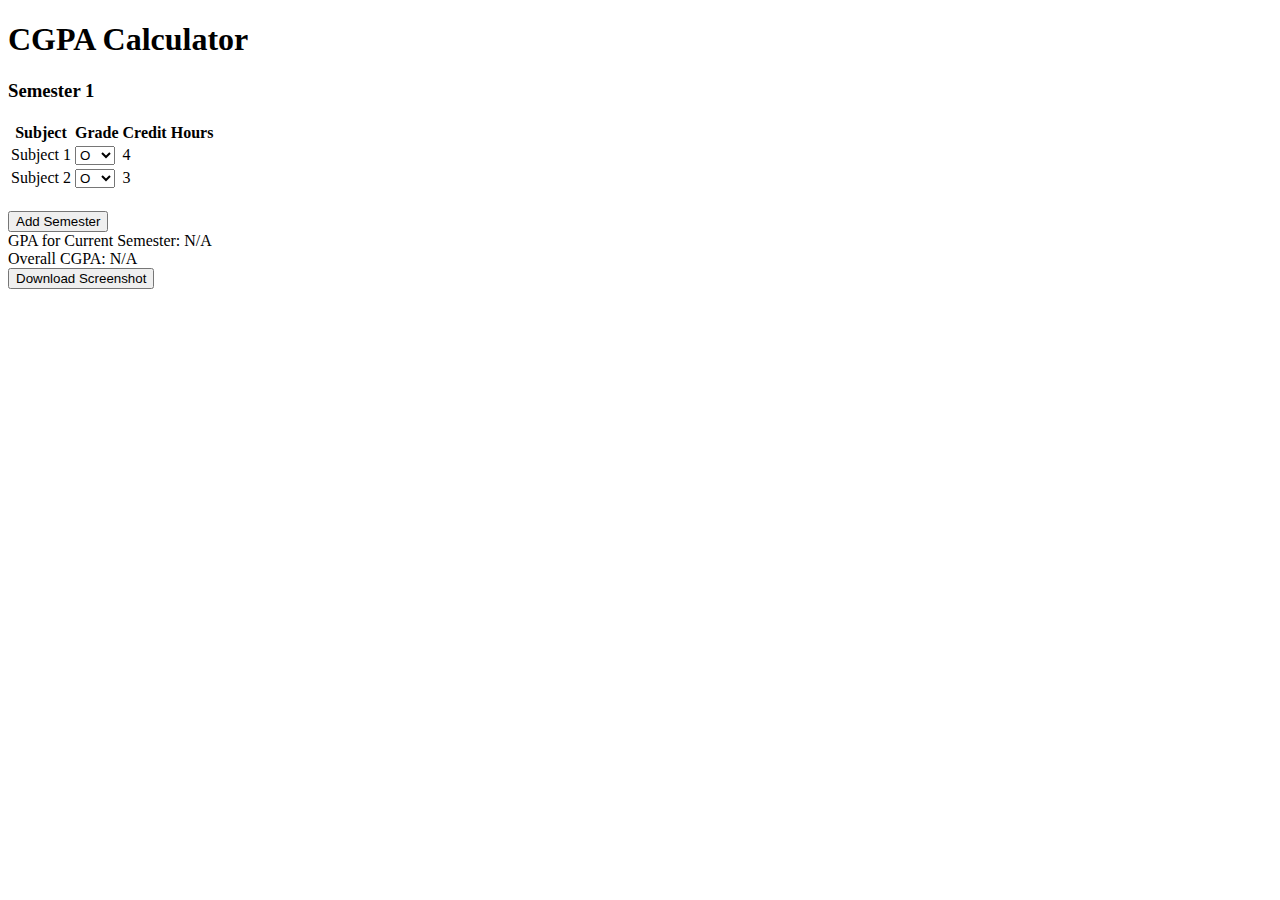
<file: simp.html>
<!DOCTYPE html>
<html lang="en">

<head>
    <meta charset="UTF-8">
    <meta name="viewport" content="width=device-width, initial-scale=1.0">
    <title>CGPA Calculator</title>
    <style>
        /* Add your custom styles here */
        
        .semester-container {
            margin-bottom: 20px;
        }
    </style>
</head>

<body>
    <h1>CGPA Calculator</h1>

    <!-- Container to display the semesters and their details -->
    <div id="semesters"></div>

    <!-- Button to add a new semester -->
    <button onclick="addSemester()">Add Semester</button>

    <!-- Display GPA for the current semester -->
    <div id="overall-gpa-display">
        GPA for Current Semester: N/A
    </div>

    <!-- Display overall CGPA -->
    <div id="overall-cgpa-display">
        Overall CGPA: N/A
    </div>

    <!-- Screenshot button -->
    <button id="screenshot-button">Download Screenshot</button>

    <script>
        const semesterSubjects = [{
                name: "Semester 1",
                subjects: [{
                        name: "Subject 1",
                        credits: 4
                    }, {
                        name: "Subject 2",
                        credits: 3
                    }
                    // Add more subjects here
                ]
            }, {
                name: "Semester 2",
                subjects: [{
                        name: "Subject 1",
                        credits: 4
                    }, {
                        name: "Subject 2",
                        credits: 3
                    }
                    // Add more subjects here
                ]
            }
            // Add more semesters here
        ];

        let currentSemesterIndex = 0;

        function loadSemesters() {
            const semestersContainer = document.getElementById('semesters');
            semestersContainer.innerHTML = '';

            for (let i = 0; i <= currentSemesterIndex; i++) {
                const semester = semesterSubjects[i];
                const semesterContainer = document.createElement('div');
                semesterContainer.className = 'semester-container';

                const semesterTitle = document.createElement('h3');
                semesterTitle.textContent = semester.name;
                semesterContainer.appendChild(semesterTitle);

                const table = document.createElement('table');
                table.className = 'subject-list';

                const headerRow = document.createElement('tr');
                headerRow.innerHTML = `
                    <th>Subject</th>
                    <th>Grade</th>
                    <th>Credit Hours</th>
                `;
                table.appendChild(headerRow);

                semester.subjects.forEach(subject => {
                    const row = document.createElement('tr');

                    const subjectCell = document.createElement('td');
                    subjectCell.textContent = subject.name;

                    const gradeCell = document.createElement('td');
                    const gradeSelect = document.createElement('select');
                    ['O', 'A+', 'A', 'B+', 'B', 'C+', 'C'].forEach(grade => {
                        const option = document.createElement('option');
                        option.value = grade;
                        option.textContent = grade;
                        gradeSelect.appendChild(option);
                    });
                    gradeSelect.onchange = calculateCGPA;
                    gradeCell.appendChild(gradeSelect);

                    const creditsCell = document.createElement('td');
                    creditsCell.textContent = subject.credits;

                    row.appendChild(subjectCell);
                    row.appendChild(gradeCell);
                    row.appendChild(creditsCell);

                    table.appendChild(row);
                });

                semesterContainer.appendChild(table);
                semestersContainer.appendChild(semesterContainer);
            }
        }

        function addSemester() {
            if (currentSemesterIndex < semesterSubjects.length - 1) {
                currentSemesterIndex++;
                loadSemesters();
            }
        }

        function calculateCGPA() {
            let totalCredits = 0;
            let totalGradePoints = 0;
            let gpa = 0;

            const semesters = document.querySelectorAll('.semester-container');
            semesters.forEach((semester, semesterIndex) => {
                let semesterCredits = 0;
                let semesterGradePoints = 0;

                const rows = semester.querySelectorAll('.subject-list tr');
                rows.forEach((row, rowIndex) => {
                    if (rowIndex === 0) return; // Skip header row
                    const grade = row.cells[1].querySelector('select').value;
                    const credits = parseInt(row.cells[2].textContent);
                    semesterCredits += credits;
                    semesterGradePoints += getGradePoint(grade) * credits;
                });

                gpa = semesterGradePoints / semesterCredits;
                document.getElementById('overall-gpa-display').textContent = `GPA for Current Semester: ${gpa.toFixed(2)}`;

                totalCredits += semesterCredits;
                totalGradePoints += semesterGradePoints;
            });

            const overallCGPA = totalGradePoints / totalCredits;
            document.getElementById('overall-cgpa-display').textContent = `Overall CGPA: ${overallCGPA.toFixed(2)}`;
        }

        function getGradePoint(grade) {
            switch (grade) {
                case 'O':
                    return 10;
                case 'A+':
                    return 9;
                case 'A':
                    return 8;
                case 'B+':
                    return 7;
                case 'B':
                    return 6;
                case 'C+':
                    return 5;
                case 'C':
                    return 4;
                default:
                    return 0;
            }
        }

        // Load the first semester initially
        loadSemesters();

        // Event listener for screenshot button (optional)
        document.getElementById('screenshot-button').addEventListener('click', function() {
            const captureArea = document.getElementById('semesters');
            html2canvas(captureArea).then(canvas => {
                const image = canvas.toDataURL('image/png');
                const link = document.createElement('a');
                link.href = image;
                link.download = 'screenshot.png';
                link.click();
            });
        });
    </script>
</body>

</html>
</file>
<file: loginpage.css>
body {
    background-position: center;
    margin-top: 125px;
    justify-content: center;
    display: flex;
    background: url(com4.gif) no-repeat;
    background-size: cover;
}

placeholder {
    color: antiquewhite;
}

i {
    font-size: x-large;
}

fieldset {
    background-color: white;
    width: fit-content;
    border: 1px solid grey;
}

button:hover {
    background-color: rgb(19, 6, 207);
}

.form-control h4 {
    font-family: 'Gill Sans', 'Gill Sans MT', Calibri, 'Trebuchet MS', sans-serif;
    margin: 3%
}

button {
    height: 35px;
    border-radius: 4px;
    background-color: rgba(49, 113, 243, 0.973);
    color: aliceblue;
    gap: 50px;
    border: 3px;
    width: 220px;
}

h2 {
    color: white;
    background-color: rgba(49, 113, 243, 0.973);
    width: fit-content;
    padding-left: 15px;
    padding-top: 15px;
    padding-bottom: 15px;
    padding-right: 15px;
    border-radius: 100%;
    font-size: 20px;
    font-family: 'Gill Sans', 'Gill Sans MT', Calibri, 'Trebuchet MS', sans-serif;
}


/*p {
    font-size: 15px;
    bottom: 0%;
    font-family: 'Gill Sans', 'Gill Sans MT', Calibri, 'Trebuchet MS', sans-serif;
}*/

a {
    top: 0%;
    text-decoration: none;
    list-style: none;
    font-family: 'Gill Sans', 'Gill Sans MT', Calibri, 'Trebuchet MS', sans-serif;
}

form-control input:focus {
    outline: none;
    border-color: rgb(95, 44, 236);
}

.form-control input {
    border: 1px solid grey;
    height: 38px;
    width: 280px;
    padding-bottom: 0%;
}

.form-control select {
    border: 1px solid grey;
    height: 38px;
    width: 280px;
    padding-bottom: 0%;
}

.form-control.success input {
    border-color: rgb(8, 158, 95);
    background-color: white;
}

.form-control.error input {
    border-color: red;
}

.form-control small {
    color: red;
    visibility: hidden;
    font-family: 'Gill Sans', 'Gill Sans MT', Calibri, 'Trebuchet MS', sans-serif;
}

.form-control.error small {
    visibility: visible;
}

@media (max-width:768px) {
    body {
        background-size: cover;
        background: none;
    }
}
</file>
<file: s1.css>
@import url('https://fonts.googleapis.com/css?family=Roboto:300');
                * {
                    margin: 0%;
                }
                
                body {
                    width: 100vw;
                    height: 100vh;
                    font-family: "Roboto", sans-serif;
                }
                
                .header header {
                    background-color: rgba(49, 113, 243, 0.973);
                    color: white;
                    height: 55px;
                }
                
                h1 {
                    padding: 4px;
                }
                
                fieldset {
                    width: fit-content;
                    margin-top: 50px;
                    border: none;
                }
                
                #grade,
                #grade1,
                #grade2,
                #grade3,
                #grade4 {
                    width: 70px;
                    height: 25px;
                    border-radius: 3px;
                    border: 1px solid grey;
                    margin: 6px;
                }
                
                #credit,
                #credit1,
                #credit2,
                #credit3,
                #credit4 {
                    width: 70px;
                    height: 25px;
                    border-radius: 3px;
                    border: 1px solid grey;
                    margin: 6px;
                }
                
                input {
                    width: 170px;
                    height: 25px;
                    border-radius: 3px;
                    border: 1px solid grey;
                    margin: 6px;
                }
</file>
<file: s2.css>
@import url('https://fonts.googleapis.com/css?family=Roboto:300');
body {
    width: 100vw;
    height: 100vh;
    font-family: "Roboto", sans-serif;
}

fieldset {
    width: fit-content;
}

h1 {
    font-size: 40px;
}

#grade,
#grade1,
#grade2,
#grade3,
#grade4 {
    width: 70px;
    height: 30px;
    border-radius: 5px;
    border: 1px solid grey;
    margin: 6px;
}

#credit,
#credit1,
#credit2,
#credit3,
#credit4 {
    width: 70px;
    height: 30px;
    border-radius: 5px;
    border: 1px solid grey;
    margin: 6px;
}

input {
    width: 170px;
    height: 30px;
    border-radius: 5px;
    border: 1px solid grey;
    margin: 6px;
}
</file>
